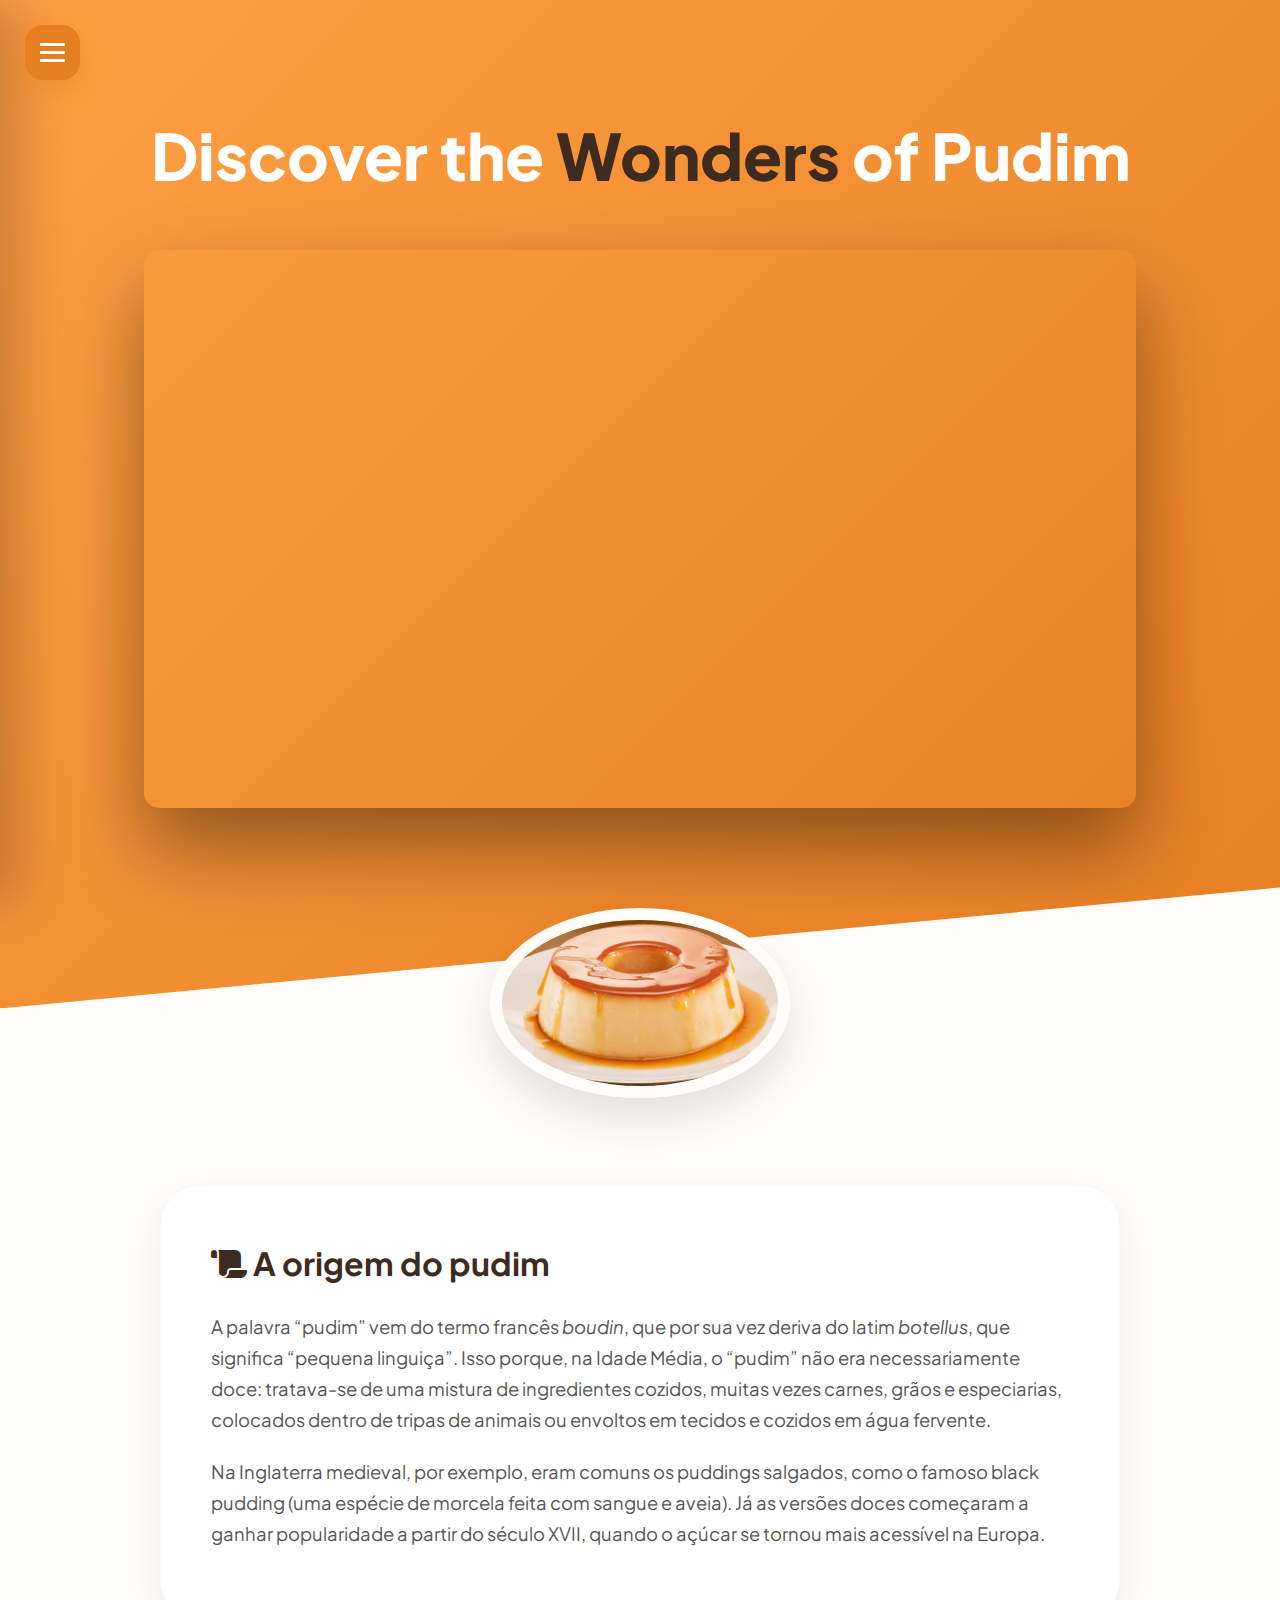
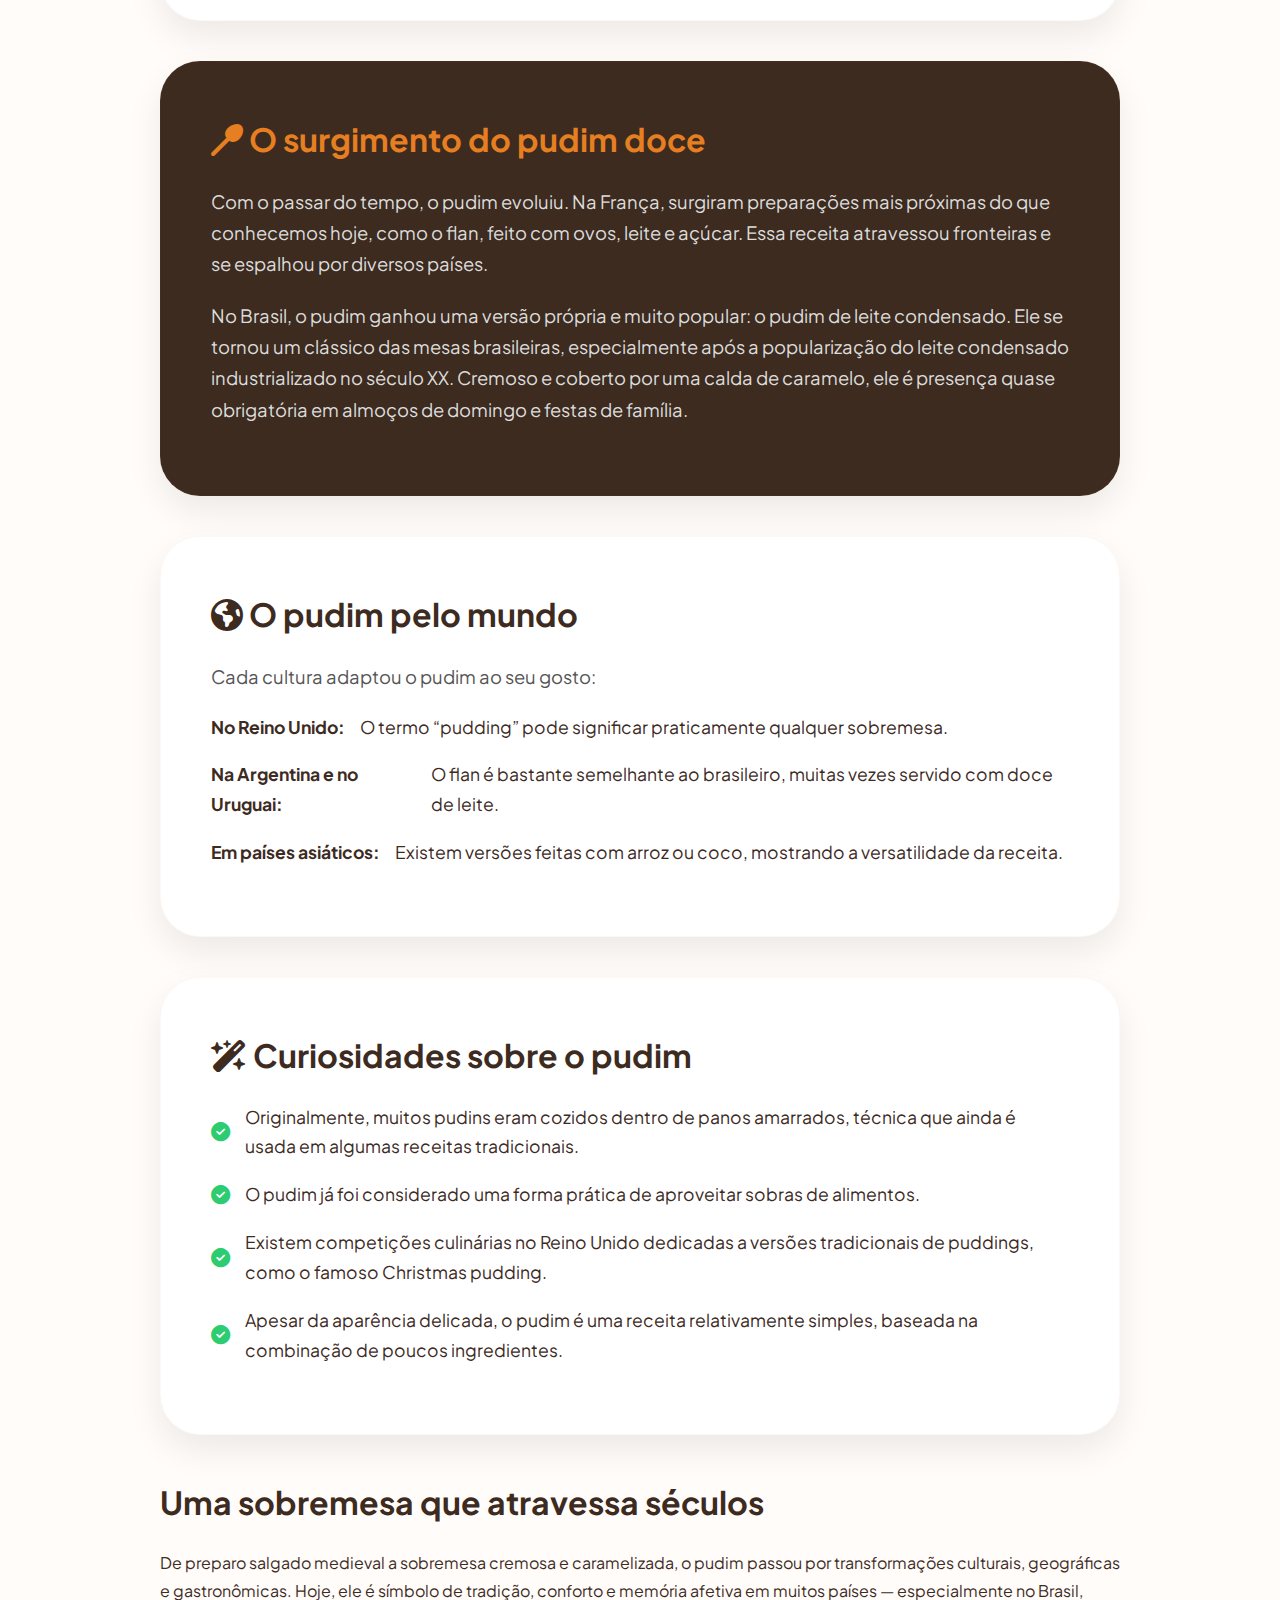
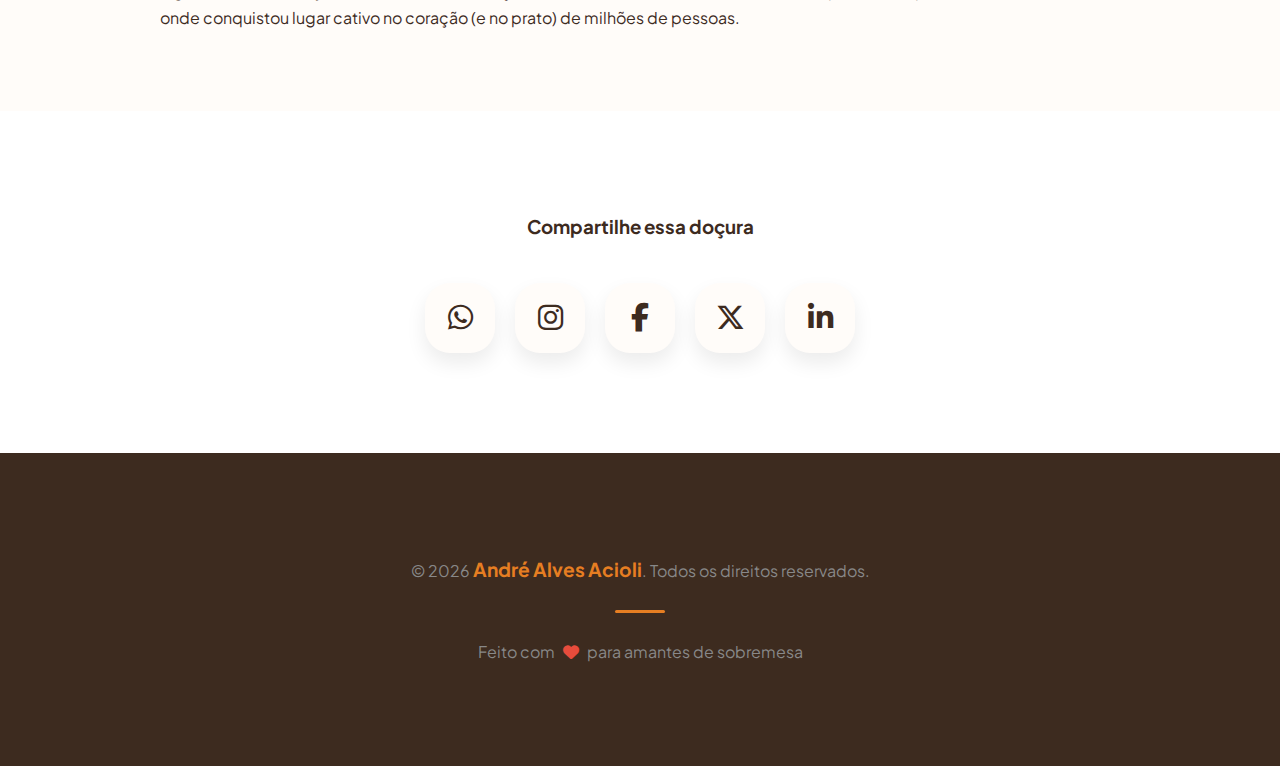
<file: index.html>
<!DOCTYPE html>
<html lang="pt-br">
<head>
    <meta charset="UTF-8">
    <meta name="viewport" content="width=device-width, initial-scale=1.0">
    <title>Wonders of Pudim | André Alves Acioli</title>
    
    <link href="https://fonts.googleapis.com/css2?family=Plus+Jakarta+Sans:wght@400;600;800&display=swap" rel="stylesheet">
    
    <link rel="stylesheet" href="https://cdnjs.cloudflare.com/ajax/libs/font-awesome/6.5.1/css/all.min.css">
    
    <link rel="stylesheet" href="style.css">
</head>
<body>

    <div class="progress-container">
        <div class="progress-bar" id="myBar"></div>
    </div>

    <input type="checkbox" id="menu-check">
    <label for="menu-check" class="menu-button">
        <span></span>
    </label>

    <nav class="sidebar">
        <div class="sidebar-header">
            <h3>Pudim Menu</h3>
        </div>
        <a href="#home"><i class="fa-solid fa-house"></i> Home</a>
        <a href="#origem"><i class="fa-solid fa-scroll"></i> Surgimento</a>
        <a href="#pelo-mundo"><i class="fa-solid fa-earth-americas"></i> Pelo Mundo</a>
        <a href="#curiosidades"><i class="fa-solid fa-lightbulb"></i> Curiosidades</a>
    </nav>

    <header id="home">
        <div class="header-container">
            <h1>Discover the <span class="highlight">Wonders</span> of Pudim</h1>
            
            <div class="video-wrapper">
                <div class="video-container">
                    <iframe 
                        src="https://www.youtube.com/embed/QHLZPN-5WUY?autoplay=1&mute=1&controls=0" 
                        title="Pudim" frameborder="0" 
                        allow="accelerometer; autoplay; clipboard-write; encrypted-media; gyroscope; picture-in-picture; web-share" 
                        allowfullscreen>
                    </iframe>
                </div>
            </div>
        </div>
    </header>

    <main>
        <div class="hero-image-box">
            <img src="arquivos/pudim.png" alt="pudim delicioso" class="main-pudim">
        </div>

        <section class="content-section">
            
            <div class="info-card" id="origem">
                <h2><i class="fa-solid fa-scroll"></i> A origem do pudim</h2>
                <p>
                    A palavra “pudim” vem do termo francês <em>boudin</em>, que por sua vez deriva do latim <em>botellus</em>, que significa “pequena linguiça”. Isso porque, na Idade Média, o “pudim” não era necessariamente doce: tratava-se de uma mistura de ingredientes cozidos, muitas vezes carnes, grãos e especiarias, colocados dentro de tripas de animais ou envoltos em tecidos e cozidos em água fervente.
                </p>
                <p>
                    Na Inglaterra medieval, por exemplo, eram comuns os puddings salgados, como o famoso black pudding (uma espécie de morcela feita com sangue e aveia). Já as versões doces começaram a ganhar popularidade a partir do século XVII, quando o açúcar se tornou mais acessível na Europa.
                </p>
            </div>

            <div class="info-card highlight-card" id="surgimento">
                <h2><i class="fa-solid fa-spoon"></i> O surgimento do pudim doce</h2>
                <p>
                    Com o passar do tempo, o pudim evoluiu. Na França, surgiram preparações mais próximas do que conhecemos hoje, como o flan, feito com ovos, leite e açúcar. Essa receita atravessou fronteiras e se espalhou por diversos países.
                </p>
                <p>
                    No Brasil, o pudim ganhou uma versão própria e muito popular: o pudim de leite condensado. Ele se tornou um clássico das mesas brasileiras, especialmente após a popularização do leite condensado industrializado no século XX. Cremoso e coberto por uma calda de caramelo, ele é presença quase obrigatória em almoços de domingo e festas de família.
                </p>
            </div>

            <div class="info-card" id="pelo-mundo">
                <h2><i class="fa-solid fa-earth-americas"></i> O pudim pelo mundo</h2>
                <p>Cada cultura adaptou o pudim ao seu gosto:</p>
                <ul class="custom-list">
                    <li> <strong>No Reino Unido:</strong> O termo “pudding” pode significar praticamente qualquer sobremesa.</li>
                    <li> <strong>Na Argentina e no Uruguai:</strong> O flan é bastante semelhante ao brasileiro, muitas vezes servido com doce de leite.</li>
                    <li> <strong>Em países asiáticos:</strong> Existem versões feitas com arroz ou coco, mostrando a versatilidade da receita.</li>
                </ul>
            </div>

            <div class="info-card" id="curiosidades">
                <h2><i class="fa-solid fa-wand-magic-sparkles"></i> Curiosidades sobre o pudim</h2>
                <ul class="custom-list">
                    <li><i class="fa-solid fa-circle-check"></i> Originalmente, muitos pudins eram cozidos dentro de panos amarrados, técnica que ainda é usada em algumas receitas tradicionais.</li>
                    <li><i class="fa-solid fa-circle-check"></i> O pudim já foi considerado uma forma prática de aproveitar sobras de alimentos.</li>
                    <li><i class="fa-solid fa-circle-check"></i> Existem competições culinárias no Reino Unido dedicadas a versões tradicionais de puddings, como o famoso Christmas pudding.</li>
                    <li><i class="fa-solid fa-circle-check"></i> Apesar da aparência delicada, o pudim é uma receita relativamente simples, baseada na combinação de poucos ingredientes.</li>
                </ul>
            </div>

            <div class="final-text">
                <h2>Uma sobremesa que atravessa séculos</h2>
                <p>
                    De preparo salgado medieval a sobremesa cremosa e caramelizada, o pudim passou por transformações culturais, geográficas e gastronômicas. Hoje, ele é símbolo de tradição, conforto e memória afetiva em muitos países — especialmente no Brasil, onde conquistou lugar cativo no coração (e no prato) de milhões de pessoas.
                </p>
            </div>

        </section>

        <section class="share-area">
            <h3>Compartilhe essa doçura</h3>
            <div class="share-buttons-grid">
                <a href="https://api.whatsapp.com/send?text=Confira as maravilhas do pudim aqui: https://andre-atlas.github.io/pudim/" target="_blank" class="share-btn wa"><i class="fa-brands fa-whatsapp"></i></a>
                <a href="https://www.instagram.com/" target="_blank" class="share-btn ig"><i class="fa-brands fa-instagram"></i></a>
                <a href="https://www.facebook.com/sharer/sharer.php?u=https://andre-atlas.github.io/pudim/" target="_blank" class="share-btn fb"><i class="fa-brands fa-facebook-f"></i></a>
                <a href="https://twitter.com/intent/tweet?url=https://andre-atlas.github.io/pudim/" target="_blank" class="share-btn tw"><i class="fa-brands fa-x-twitter"></i></a>
                <a href="https://www.linkedin.com/sharing/share-offsite/?url=https://andre-atlas.github.io/pudim/" target="_blank" class="share-btn in"><i class="fa-brands fa-linkedin-in"></i></a>
            </div>
        </section>
    </main>
    
    <footer>
        <div class="footer-container">
            <p>&copy; 2026 <strong>André Alves Acioli</strong>. Todos os direitos reservados.</p>
            <div class="separator"></div>
            <p>Feito com <i class="fa-solid fa-heart"></i> para amantes de sobremesa</p>
        </div>
    </footer>

    <script>
        window.onscroll = function() {myFunction()};
        function myFunction() {
          var winScroll = document.body.scrollTop || document.documentElement.scrollTop;
          var height = document.documentElement.scrollHeight - document.documentElement.clientHeight;
          var scrolled = (winScroll / height) * 100;
          document.getElementById("myBar").style.width = scrolled + "%";
        }
    </script>

</body>
</html>
</file>
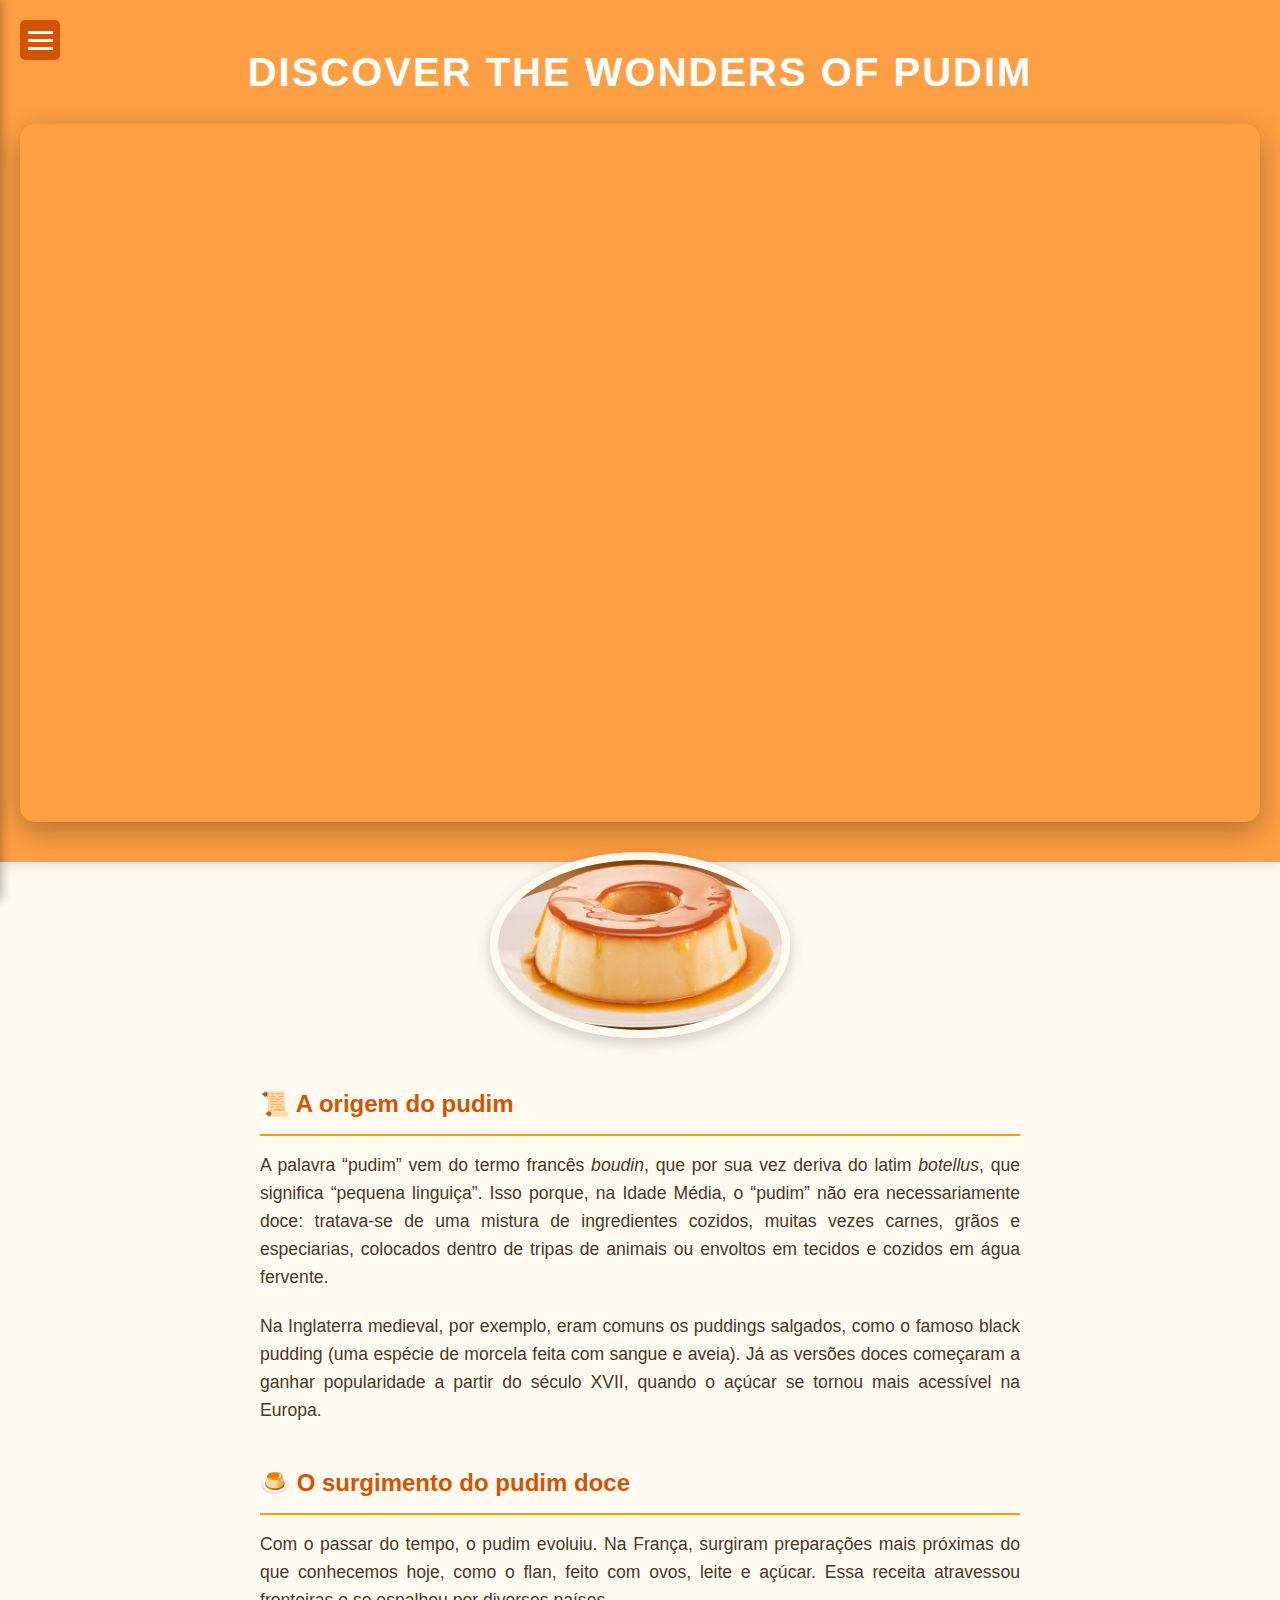
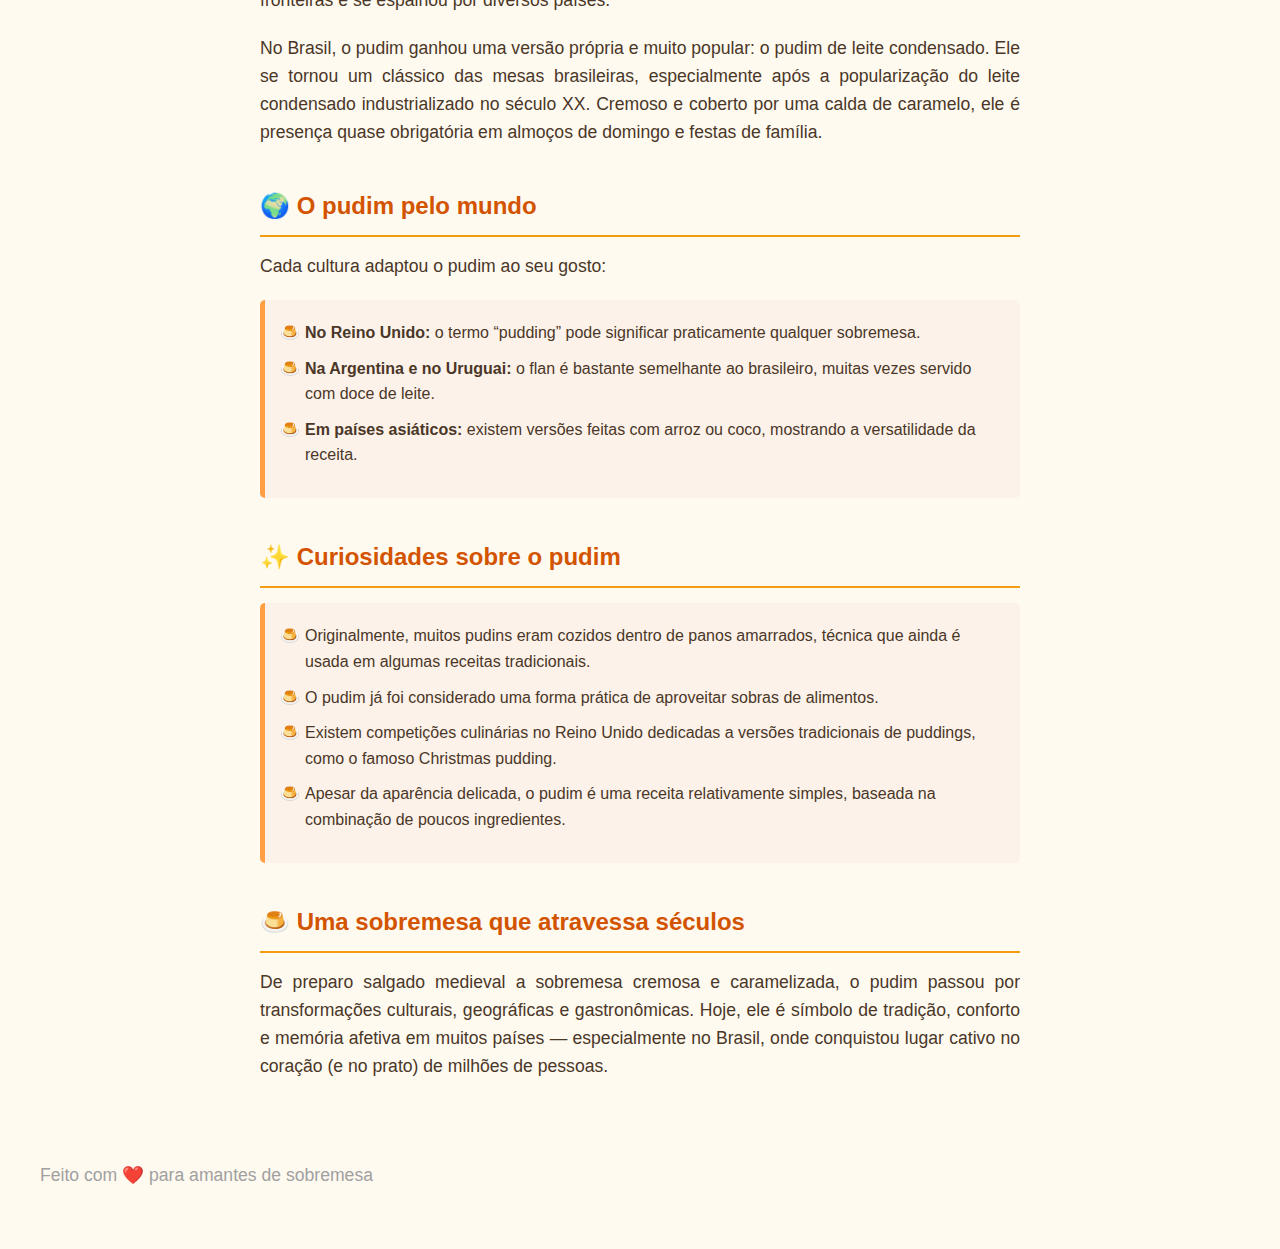
<file: PUDIM/index.html>
<!DOCTYPE html>
<html lang="pt-br">
<head>
    <meta charset="UTF-8">
    <meta name="viewport" content="width=device-width, initial-scale=1.0">
    <title>Wonders of Pudim</title>
    <link rel="stylesheet" href="style.css">
</head>
<body>
    <header>

        <input type="checkbox" id="menu-check">
        <label for="menu-check" class="menu-button">
            <span></span>
        </label>

        <nav class="sidebar">
            <h3>Pudim Menu</h3>
            <a href="#home">Home</a>
            <a href="#surgimento">Surgimento</a>
            <a href="#pelo mundo">Pelo Mundo</a>
            <a href="#curiosidades">Curiosidades</a>
        </nav>

        <h1 id = "home">Discover the Wonders of Pudim</h1>
        
        <div class="video-container">
            <iframe width="560" height="315" 
                src="https://www.youtube.com/embed/QHLZPN-5WUY?autoplay=1&mute=1&controls=0" 
                title="Pudim" frameborder="0" 
                allow="accelerometer; autoplay; clipboard-write; encrypted-media; gyroscope; picture-in-picture; web-share" 
                allowfullscreen>
            </iframe>
        </div>
    </header>

    <main>
        <div class="hero-image">
            <img src="arquivos/pudim.png" alt="pudim delicioso">
        </div>

        <section class="content">
            <h2 id=" origem">📜 A origem do pudim</h2>
            <p>
                A palavra “pudim” vem do termo francês <em>boudin</em>, que por sua vez deriva do latim <em>botellus</em>, que significa “pequena linguiça”. Isso porque, na Idade Média, o “pudim” não era necessariamente doce: tratava-se de uma mistura de ingredientes cozidos, muitas vezes carnes, grãos e especiarias, colocados dentro de tripas de animais ou envoltos em tecidos e cozidos em água fervente.
            </p>
            <p>
                Na Inglaterra medieval, por exemplo, eram comuns os puddings salgados, como o famoso black pudding (uma espécie de morcela feita com sangue e aveia). Já as versões doces começaram a ganhar popularidade a partir do século XVII, quando o açúcar se tornou mais acessível na Europa.
            </p>

            <h2 id="surgimento">🍮 O surgimento do pudim doce</h2>
            <p>
                Com o passar do tempo, o pudim evoluiu. Na França, surgiram preparações mais próximas do que conhecemos hoje, como o flan, feito com ovos, leite e açúcar. Essa receita atravessou fronteiras e se espalhou por diversos países.
            </p>
            <p>
                No Brasil, o pudim ganhou uma versão própria e muito popular: o pudim de leite condensado. Ele se tornou um clássico das mesas brasileiras, especialmente após a popularização do leite condensado industrializado no século XX. Cremoso e coberto por uma calda de caramelo, ele é presença quase obrigatória em almoços de domingo e festas de família.
            </p>

            <h2 id="pelo mundo">🌍 O pudim pelo mundo</h2>
            <p>Cada cultura adaptou o pudim ao seu gosto:</p>
            <ul class="curiosidades">
                <li><strong>No Reino Unido:</strong> o termo “pudding” pode significar praticamente qualquer sobremesa.</li>
                <li><strong>Na Argentina e no Uruguai:</strong> o flan é bastante semelhante ao brasileiro, muitas vezes servido com doce de leite.</li>
                <li><strong>Em países asiáticos:</strong> existem versões feitas com arroz ou coco, mostrando a versatilidade da receita.</li>
            </ul>

            <h2 id="curiosidades">✨ Curiosidades sobre o pudim</h2>
            <ul class="curiosidades">
                <li>Originalmente, muitos pudins eram cozidos dentro de panos amarrados, técnica que ainda é usada em algumas receitas tradicionais.</li>
                <li>O pudim já foi considerado uma forma prática de aproveitar sobras de alimentos.</li>
                <li>Existem competições culinárias no Reino Unido dedicadas a versões tradicionais de puddings, como o famoso Christmas pudding.</li>
                <li>Apesar da aparência delicada, o pudim é uma receita relativamente simples, baseada na combinação de poucos ingredientes.</li>
            </ul>

            <h2>🍮 Uma sobremesa que atravessa séculos</h2>
            <p>
                De preparo salgado medieval a sobremesa cremosa e caramelizada, o pudim passou por transformações culturais, geográficas e gastronômicas. Hoje, ele é símbolo de tradição, conforto e memória afetiva em muitos países — especialmente no Brasil, onde conquistou lugar cativo no coração (e no prato) de milhões de pessoas.
            </p>
        </section>
    </main>
    
    <footer>
        <p>Feito com ❤️ para amantes de sobremesa</p>
    </footer>
</body>
</html>
</file>
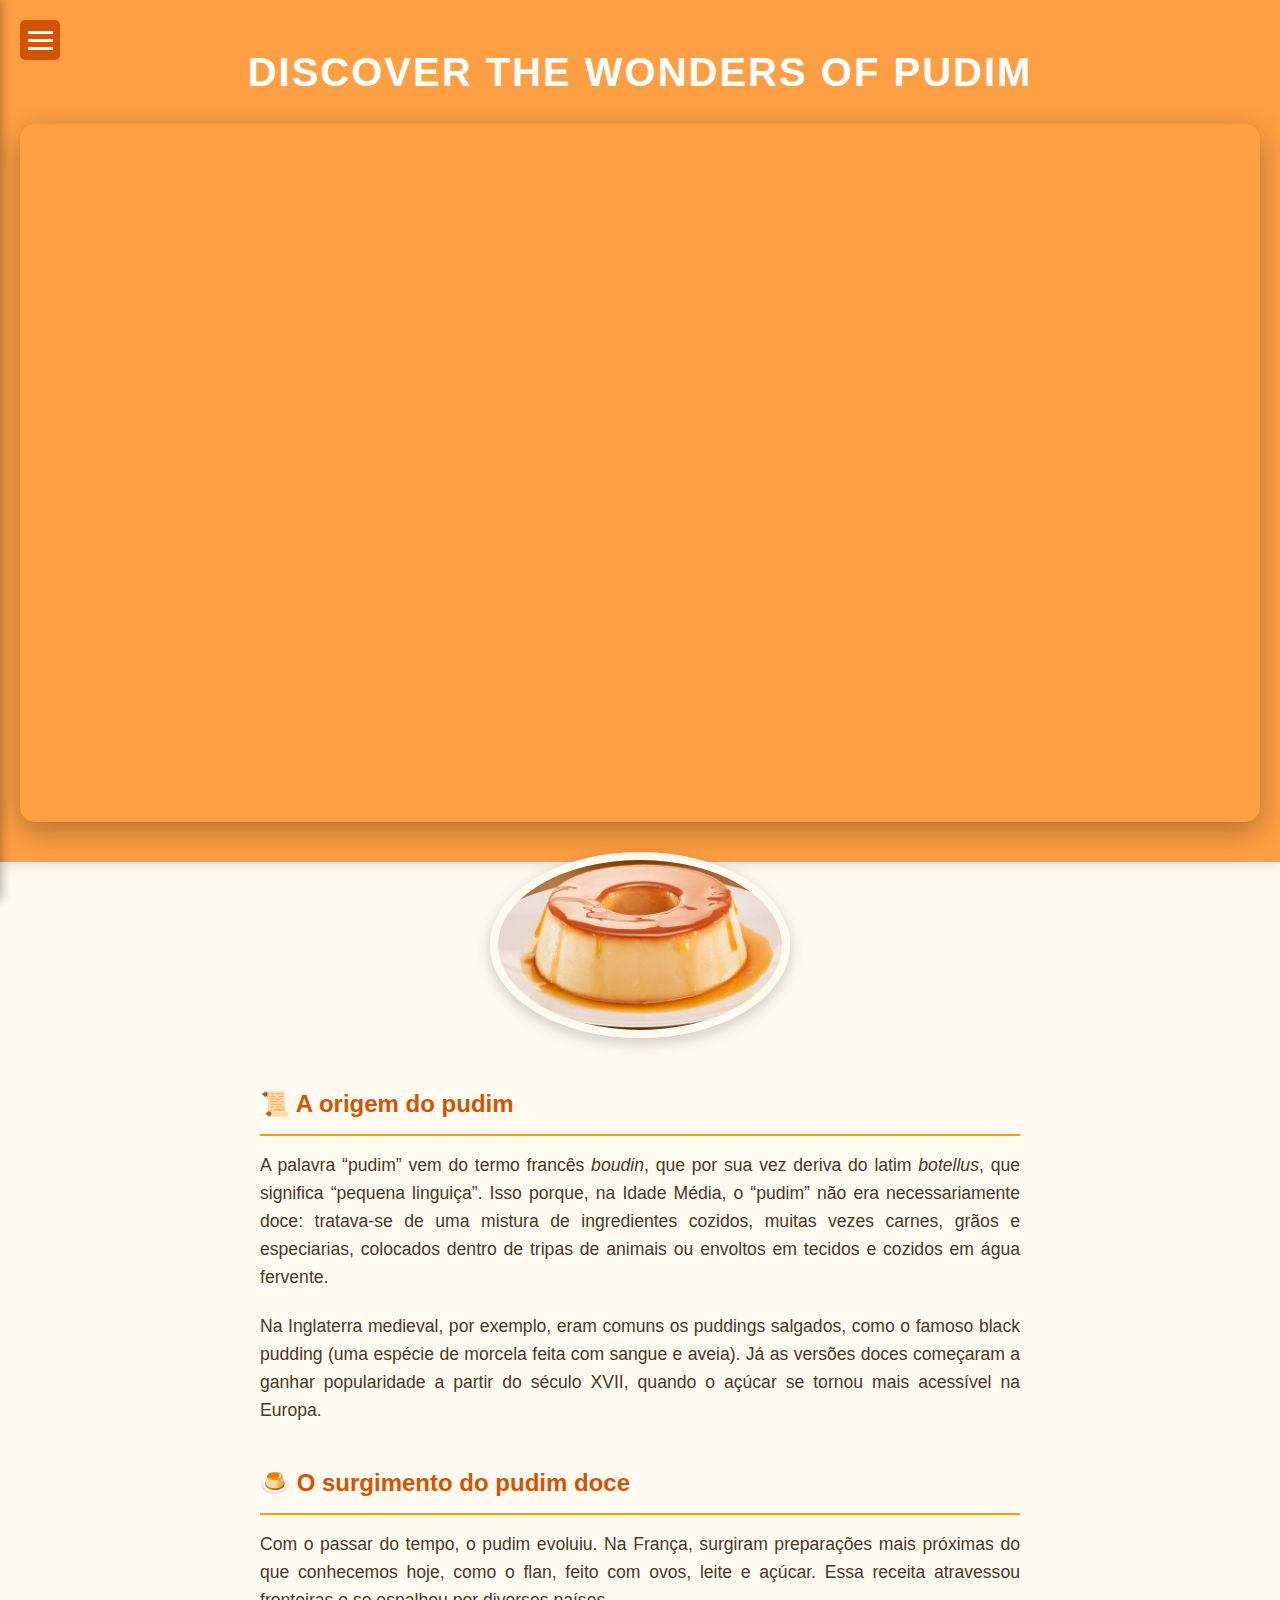
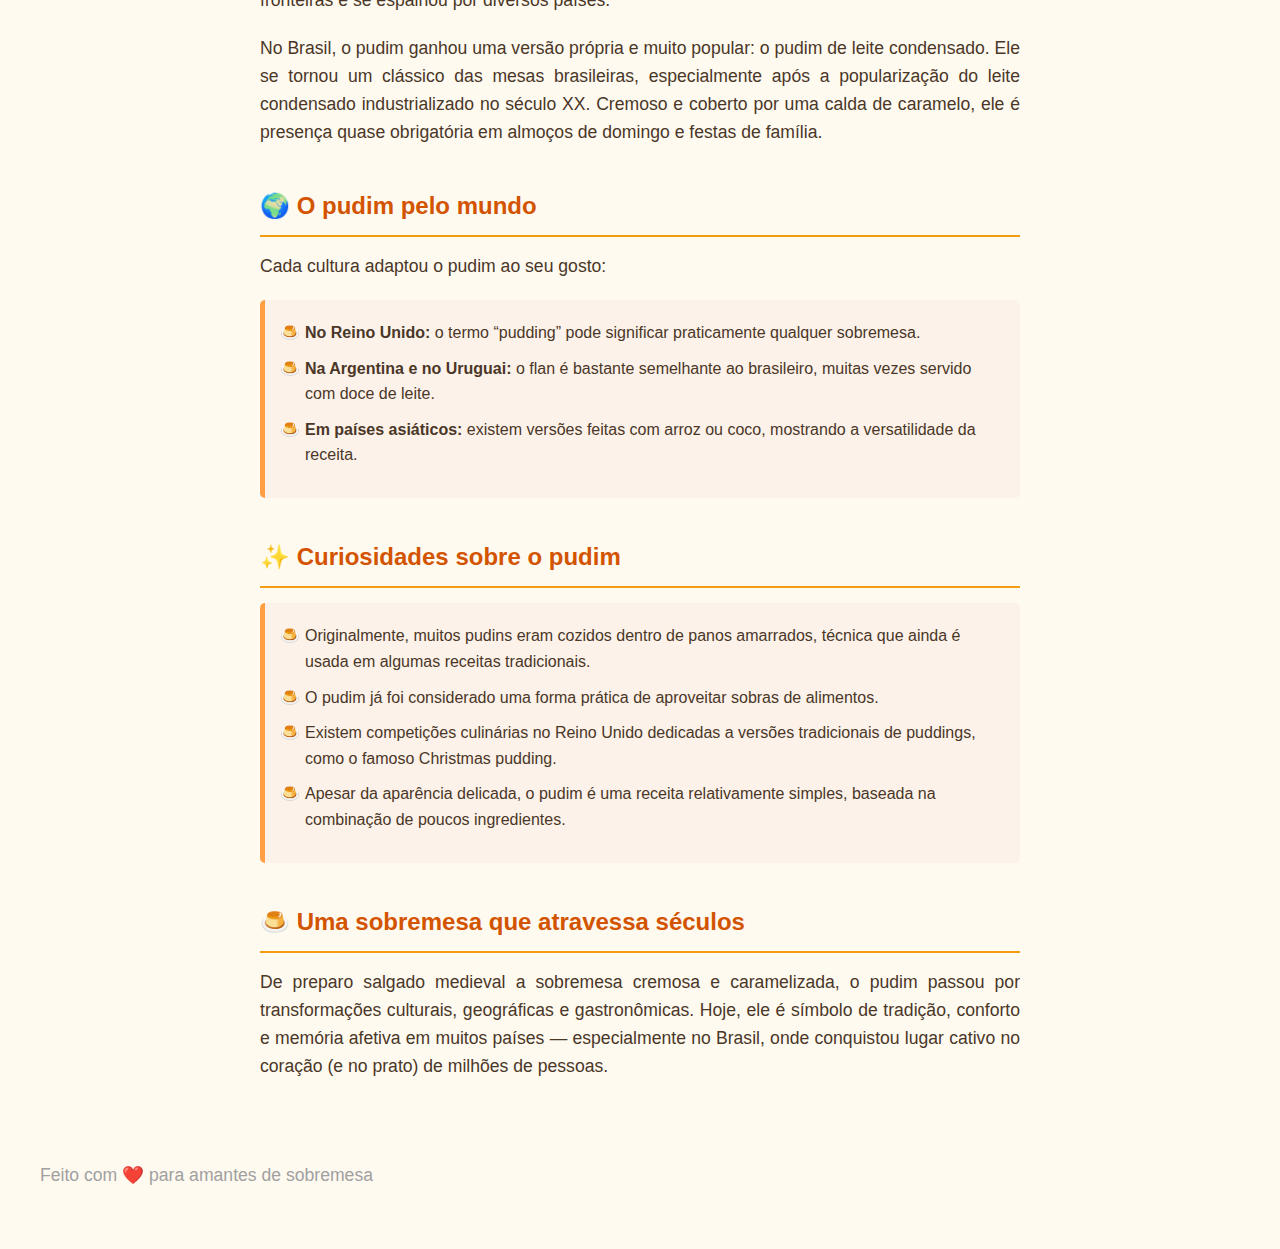
<file: PUDIM/home.html>
<!DOCTYPE html>
<html lang="pt-br">
<head>
    <meta charset="UTF-8">
    <meta name="viewport" content="width=device-width, initial-scale=1.0">
    <title>Wonders of Pudim</title>
    <link rel="stylesheet" href="style.css">
</head>
<body>
    <header>

        <input type="checkbox" id="menu-check">
        <label for="menu-check" class="menu-button">
            <span></span>
        </label>

        <nav class="sidebar">
            <h3>Pudim Menu</h3>
            <a href="#home">Home</a>
            <a href="#surgimento">Surgimento</a>
            <a href="#pelo mundo">Pelo Mundo</a>
            <a href="#curiosidades">Curiosidades</a>
        </nav>

        <h1 id = "home">Discover the Wonders of Pudim</h1>
        
        <div class="video-container">
            <iframe width="560" height="315" 
                src="https://www.youtube.com/embed/QHLZPN-5WUY?autoplay=1&mute=1&controls=0" 
                title="Pudim" frameborder="0" 
                allow="accelerometer; autoplay; clipboard-write; encrypted-media; gyroscope; picture-in-picture; web-share" 
                allowfullscreen>
            </iframe>
        </div>
    </header>

    <main>
        <div class="hero-image">
            <img src="arquivos/pudim.png" alt="pudim delicioso">
        </div>

        <section class="content">
            <h2 id=" origem">📜 A origem do pudim</h2>
            <p>
                A palavra “pudim” vem do termo francês <em>boudin</em>, que por sua vez deriva do latim <em>botellus</em>, que significa “pequena linguiça”. Isso porque, na Idade Média, o “pudim” não era necessariamente doce: tratava-se de uma mistura de ingredientes cozidos, muitas vezes carnes, grãos e especiarias, colocados dentro de tripas de animais ou envoltos em tecidos e cozidos em água fervente.
            </p>
            <p>
                Na Inglaterra medieval, por exemplo, eram comuns os puddings salgados, como o famoso black pudding (uma espécie de morcela feita com sangue e aveia). Já as versões doces começaram a ganhar popularidade a partir do século XVII, quando o açúcar se tornou mais acessível na Europa.
            </p>

            <h2 id="surgimento">🍮 O surgimento do pudim doce</h2>
            <p>
                Com o passar do tempo, o pudim evoluiu. Na França, surgiram preparações mais próximas do que conhecemos hoje, como o flan, feito com ovos, leite e açúcar. Essa receita atravessou fronteiras e se espalhou por diversos países.
            </p>
            <p>
                No Brasil, o pudim ganhou uma versão própria e muito popular: o pudim de leite condensado. Ele se tornou um clássico das mesas brasileiras, especialmente após a popularização do leite condensado industrializado no século XX. Cremoso e coberto por uma calda de caramelo, ele é presença quase obrigatória em almoços de domingo e festas de família.
            </p>

            <h2 id="pelo mundo">🌍 O pudim pelo mundo</h2>
            <p>Cada cultura adaptou o pudim ao seu gosto:</p>
            <ul class="curiosidades">
                <li><strong>No Reino Unido:</strong> o termo “pudding” pode significar praticamente qualquer sobremesa.</li>
                <li><strong>Na Argentina e no Uruguai:</strong> o flan é bastante semelhante ao brasileiro, muitas vezes servido com doce de leite.</li>
                <li><strong>Em países asiáticos:</strong> existem versões feitas com arroz ou coco, mostrando a versatilidade da receita.</li>
            </ul>

            <h2 id="curiosidades">✨ Curiosidades sobre o pudim</h2>
            <ul class="curiosidades">
                <li>Originalmente, muitos pudins eram cozidos dentro de panos amarrados, técnica que ainda é usada em algumas receitas tradicionais.</li>
                <li>O pudim já foi considerado uma forma prática de aproveitar sobras de alimentos.</li>
                <li>Existem competições culinárias no Reino Unido dedicadas a versões tradicionais de puddings, como o famoso Christmas pudding.</li>
                <li>Apesar da aparência delicada, o pudim é uma receita relativamente simples, baseada na combinação de poucos ingredientes.</li>
            </ul>

            <h2>🍮 Uma sobremesa que atravessa séculos</h2>
            <p>
                De preparo salgado medieval a sobremesa cremosa e caramelizada, o pudim passou por transformações culturais, geográficas e gastronômicas. Hoje, ele é símbolo de tradição, conforto e memória afetiva em muitos países — especialmente no Brasil, onde conquistou lugar cativo no coração (e no prato) de milhões de pessoas.
            </p>
        </section>
    </main>
    
    <footer>
        <p>Feito com ❤️ para amantes de sobremesa</p>
    </footer>
</body>
</html>
</file>
<file: style.css>
:root {
    --primary: #e67e22;      
    --secondary: #3d2b1f;    
    --accent: #f39c12;       
    --bg-light: #fffcf9;    
    --white: #ffffff;
    --shadow: rgba(0, 0, 0, 0.08);
}

* {
    margin: 0; padding: 0; box-sizing: border-box;
    scroll-behavior: smooth;
}


::-webkit-scrollbar {
    width: 12px;
}

::-webkit-scrollbar-track {
    background: var(--bg-light);
}

::-webkit-scrollbar-thumb {
    background: linear-gradient(var(--primary), var(--secondary));
    border-radius: 10px;
    border: 3px solid var(--bg-light);
}

::-webkit-scrollbar-thumb:hover {
    background: var(--secondary);
}

.progress-container {
    position: fixed; top: 0; z-index: 2000; width: 100%; height: 6px; background: transparent;
}
.progress-bar {
    height: 6px; background: var(--secondary); width: 0%; border-radius: 0 5px 5px 0;
    box-shadow: 0 0 10px rgba(230, 126, 34, 0.5);
}

* {
    margin: 0; padding: 0; box-sizing: border-box;
    scroll-behavior: smooth;
}

body {
    font-family: 'Plus Jakarta Sans', sans-serif;
    background-color: var(--bg-light);
    color: var(--secondary);
    line-height: 1.7;
    overflow-x: hidden;
}

#menu-check { display: none; }

.menu-button {
    position: fixed; top: 25px; left: 25px; width: 55px; height: 55px;
    background: var(--primary); border-radius: 18px; cursor: pointer;
    z-index: 1001; display: flex; align-items: center; justify-content: center;
    box-shadow: 0 10px 25px rgba(230, 126, 34, 0.4); transition: 0.4s;
}

.menu-button span, .menu-button span::before, .menu-button span::after {
    content: ""; display: block; background: white; height: 3px; width: 25px;
    position: relative; transition: 0.3s;
}
.menu-button span::before { top: -8px; }
.menu-button span::after { top: 5px; }

.sidebar {
    position: fixed; top: 0; left: -320px; width: 320px; height: 100%;
    background: var(--secondary); z-index: 1000; padding-top: 100px;
    transition: 0.5s cubic-bezier(0.65, 0, 0.35, 1);
    box-shadow: 20px 0 50px rgba(0,0,0,0.2);
}

.sidebar a {
    padding: 20px 40px; text-decoration: none; color: #fceec7;
    display: block; font-size: 1.15rem; transition: 0.3s;
    border-left: 4px solid transparent;
}

.sidebar a i { margin-right: 15px; width: 20px; color: var(--primary); }

.sidebar a:hover {
    background: rgba(255,255,255,0.05);
    border-left: 4px solid var(--primary);
    padding-left: 50px;
}

#menu-check:checked ~ .sidebar { left: 0; }
#menu-check:checked ~ .menu-button { background: var(--secondary); transform: scale(0.9); }
#menu-check:checked ~ .menu-button span { background: transparent; }
#menu-check:checked ~ .menu-button span::before { transform: rotate(45deg); top: 0; }
#menu-check:checked ~ .menu-button span::after { transform: rotate(-45deg); top: -3px; }


header {
    background: linear-gradient(135deg, #ff9f43 0%, #e67e22 100%);
    padding: 120px 20px 200px; text-align: center; color: white;
    clip-path: polygon(0 0, 100% 0, 100% 88%, 0 100%);
}

.badge {
    background: rgba(0,0,0,0.15); padding: 8px 20px; border-radius: 50px;
    font-size: 0.9rem; font-weight: 600; text-transform: uppercase;
    letter-spacing: 1px; display: inline-block; margin-bottom: 20px;
}

h1 { font-size: clamp(2.5rem, 5vw, 4rem); font-weight: 800; line-height: 1.1; }
.highlight { color: var(--secondary); }
.subtitle { font-size: 1.25rem; max-width: 600px; margin: 20px auto 0; opacity: 0.95; }

.video-wrapper { max-width: 80%; margin: 60px auto 0; position: relative}
.video-container {
    padding-bottom: 56.25%; border-radius: 15px; overflow: hidden;
    box-shadow: 0 40px 80px rgba(0,0,0,0.4);
}
.video-container iframe { position: absolute; top:0; left:0; width:100%; height:100%; border-radius: 15px; }


.hero-image-box { text-align: center; margin-top: -100px; position: relative; z-index: 10; }
.main-pudim {
    max-width: 300px; border-radius: 50%; border: 12px solid var(--bg-light);
    box-shadow: 0 20px 45px rgba(0,0,0,0.12); transition: 0.6s cubic-bezier(0.175, 0.885, 0.32, 1.275);
}
.main-pudim:hover { transform: scale(1.1) rotate(5deg); }

.content-section { max-width: 1000px; margin: 80px auto; padding: 0 20px; display: grid; gap: 40px; }

.info-card {
    background: var(--white); padding: 50px; border-radius: 40px;
    box-shadow: 0 15px 35px var(--shadow); position: relative;
    border: 1px solid rgba(230, 126, 34, 0.05);
}

.card-icon {
    width: 60px; height: 60px; background: var(--bg-light); color: var(--primary);
    border-radius: 18px; display: flex; align-items: center; justify-content: center;
    font-size: 1.5rem; margin-bottom: 25px;
}

h2 { font-size: 2rem; color: var(--secondary); margin-bottom: 20px; }
.info-card p { font-size: 1.15rem; color: #555; margin-bottom: 20px; }

.highlight-card { background: var(--secondary); color: white; }
.highlight-card h2 { color: var(--primary); }
.highlight-card p { color: #dcdcdc; }

.quote-box {
    margin-top: 30px; padding: 20px; border-left: 4px solid var(--primary);
    font-style: italic; background: rgba(255,255,255,0.05); border-radius: 0 15px 15px 0;
}

.custom-list { list-style: none; }
.custom-list li { margin-bottom: 18px; display: flex; align-items: center; gap: 15px; font-size: 1.1rem; }
.custom-list li i { color: #2ecc71; font-size: 1.2rem; }


.share-area { text-align: center; padding: 100px 20px; background: #fff; margin-top: 50px; }
.share-buttons-grid { display: flex; justify-content: center; gap: 20px; margin-top: 40px; flex-wrap: wrap; }

.share-btn {
    width: 70px; height: 70px; border-radius: 25px; background: var(--bg-light);
    display: flex; align-items: center; justify-content: center;
    text-decoration: none; font-size: 1.8rem; transition: 0.4s;
    box-shadow: 0 10px 20px var(--shadow); color: var(--secondary);
}

.share-btn:hover { transform: translateY(-12px); color: white; }
.wa:hover { background: #25D366; }
.fb:hover { background: #1877F2; }
.tw:hover { background: #000000; }
.in:hover { background: #0077B5; }
.ig:hover { background: radial-gradient(circle at 30% 107%, #fdf497 0%, #fdf497 5%, #fd5949 45%,#d6249f 60%,#285AEB 90%); }


footer { background: var(--secondary); color: #888; padding: 100px 20px; text-align: center; }
footer strong { color: var(--primary); font-size: 1.2rem; }
.separator { width: 50px; height: 3px; background: var(--primary); margin: 25px auto; border-radius: 10px; }
footer i { color: #e74c3c; margin: 0 5px; animation: pulse 1.5s infinite; }

@keyframes pulse {
    0% { transform: scale(1); }
    50% { transform: scale(1.2); }
    100% { transform: scale(1); }
}


@media (max-width: 768px) {
    h1 { font-size: 2.5rem; }
    .info-card { padding: 30px; }
    .sidebar { width: 100%; left: -100%; }
}
</file>
<file: PUDIM/style.css>
* {
    margin: 0;
    padding: 0;
    box-sizing: border-box;
    scroll-behavior: smooth;
}

#menu-check {
    display: none;
}


.menu-button {
    position: fixed;
    top: 20px;
    left: 20px;
    width: 40px;
    height: 40px;
    background: #d35400;
    border-radius: 5px;
    cursor: pointer;
    z-index: 1001;
    display: flex;
    align-items: center;
    justify-content: center;
}

.menu-button span, .menu-button span::before, .menu-button span::after {
    content: "";
    display: block;
    background: white;
    height: 3px;
    width: 25px;
    position: relative;
    transition: 0.3s;
}

.menu-button span::before { top: -8px; }
.menu-button span::after { top: 5px; }


.sidebar {
    position: fixed;
    top: 0;
    left: -250px; 
    width: 250px;
    height: 100%;
    background-color: #432e1a; 
    transition: all 0.4s ease;
    z-index: 1000;
    padding-top: 80px;
    box-shadow: 2px 0 10px rgba(0,0,0,0.3);
}

.sidebar h3 {
    color: #ff9f43;
    text-align: center;
    margin-bottom: 20px;
    font-size: 1.5rem;
}

.sidebar a {
    padding: 15px 25px;
    text-decoration: none;
    font-size: 1.1rem;
    color: #fceec7;
    display: block;
    transition: 0.3s;
    border-bottom: 1px solid rgba(255,255,255,0.05);
}

.sidebar a:hover {
    background-color: #d35400;
    color: white;
    padding-left: 35px; 
}


#menu-check:checked ~ .sidebar {
    left: 0; 
}


#menu-check:checked ~ .menu-button span {
    background: transparent;
}
#menu-check:checked ~ .menu-button span::before {
    transform: rotate(45deg);
    top: 0;
}
#menu-check:checked ~ .menu-button span::after {
    transform: rotate(-45deg);
    top: -3px;
}

body {
    font-family: 'Segoe UI', Tahoma, Geneva, Verdana, sans-serif;
    line-height: 1.6;
    background-color: #fffaf0; 
    color: #4a3728; 
}


header {
    background-color: #ff9f43; 
    padding: 40px 20px;
    text-align: center;
    color: white;
    box-shadow: 0 4px 10px rgba(0,0,0,0.1);
}

h1 {
    font-size: 2.5rem;
    margin-bottom: 20px;
    text-transform: uppercase;
    letter-spacing: 2px;
}


.video-container {
    max-width: px;
    margin: 0 auto;
    position: relative;
    padding-bottom: 56.25%; 
    height: 0;
    border-radius: 15px;
    overflow: hidden;
    box-shadow: 0 10px 30px rgba(0,0,0,0.3);
}

.video-container iframe {
    position: absolute;
    top: 0;
    left: 0;
    width: 100%;
    height: 100%;
}


.hero-image {
    text-align: center;
    margin: -30px auto 30px; 
}

.hero-image img {
    max-width: 300px;
    border-radius: 50%;
    border: 8px solid #fffaf0;
    box-shadow: 0 5px 15px rgba(0,0,0,0.2);
}


main {
    max-width: 800px;
    margin: 0 auto;
    padding: 20px;
}

h2 {
    color: #d35400; 
    border-bottom: 2px solid #f39c12;
    padding-bottom: 10px;
    margin-top: 40px;
    margin-bottom: 15px;
}

p {
    margin-bottom: 20px;
    text-align: justify;
    font-size: 1.1rem;
}

.curiosidades {
    list-style: none;
    background: #fdf2e9;
    padding: 20px;
    border-left: 5px solid #ff9f43;
    border-radius: 5px;
}

.curiosidades li {
    margin-bottom: 10px;
    padding-left: 20px;
    position: relative;
}

.curiosidades li::before {
    content: "🍮";
    position: absolute;
    left: -5px;
}

footer {
    text-align: center;
    padding: 40px;
    font-size: 0.9rem;
    color: #a0a0a0;
}
</file>
